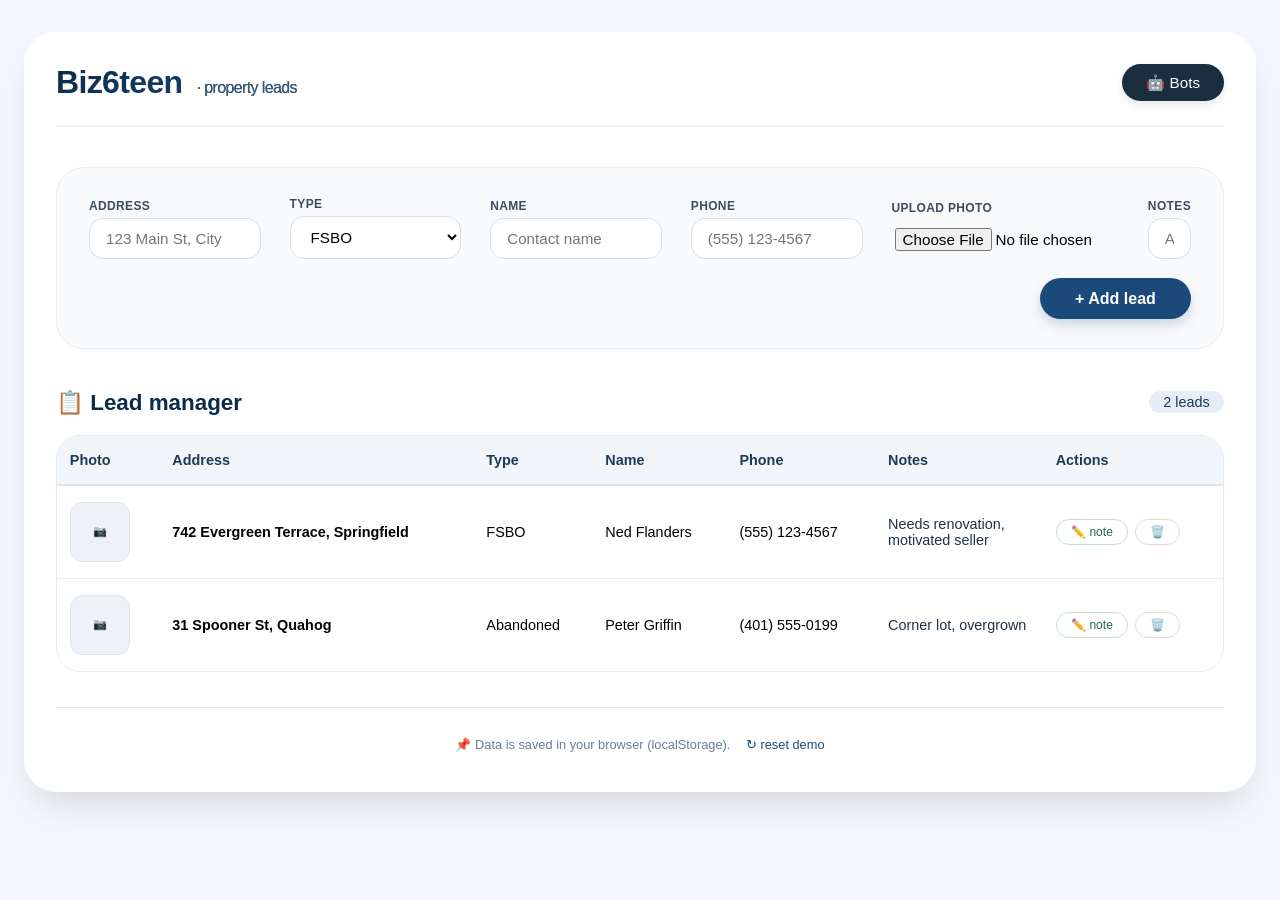
<file: frontend - biz6teen/index.htm>
<!DOCTYPE html>
<html lang="en">
<head>
  <meta charset="UTF-8">
  <meta name="viewport" content="width=device-width, initial-scale=1.0">
  <title>Biz6teen · Property Leads</title>
  <!-- separate CSS (inline for single-file demo, but kept as <style> block) -->
  <style>
    /* ===== CSS reset & base ===== */
    * {
      margin: 0;
      padding: 0;
      box-sizing: border-box;
      font-family: 'Inter', -apple-system, BlinkMacSystemFont, 'Segoe UI', Roboto, sans-serif;
    }

    body {
      background: #f4f7fc;
      min-height: 100vh;
      display: flex;
      flex-direction: column;
      align-items: center;
      padding: 2rem 1.5rem;
    }

    .app-container {
      max-width: 1440px;
      width: 100%;
      background: white;
      border-radius: 32px;
      box-shadow: 0 20px 40px -12px rgba(0,0,0,0.15);
      padding: 2rem 2rem 2.5rem;
      transition: all 0.2s;
    }

    /* header */
    .header {
      display: flex;
      flex-wrap: wrap;
      justify-content: space-between;
      align-items: center;
      margin-bottom: 2.5rem;
      border-bottom: 2px solid #eef2f6;
      padding-bottom: 1.5rem;
    }

    .logo h1 {
      font-size: 2rem;
      font-weight: 700;
      letter-spacing: -0.02em;
      background: linear-gradient(145deg, #0b2b4a, #1b4a7a);
      -webkit-background-clip: text;
      -webkit-text-fill-color: transparent;
      background-clip: text;
    }
    .logo span {
      font-weight: 400;
      color: #3d5a73;
      background: none;
      -webkit-text-fill-color: #3d5a73;
      font-size: 1rem;
      margin-left: 6px;
    }

    .bots-link {
      background: #1a2e3f;
      padding: 0.6rem 1.5rem;
      border-radius: 60px;
      color: white;
      font-weight: 500;
      text-decoration: none;
      transition: 0.2s;
      font-size: 0.95rem;
      box-shadow: 0 4px 8px rgba(0,20,40,0.1);
      display: inline-flex;
      align-items: center;
      gap: 6px;
    }
    .bots-link:hover {
      background: #0f1e2b;
      transform: scale(1.02);
      box-shadow: 0 8px 14px rgba(0,0,0,0.15);
    }

    /* lead form */
    .lead-form {
      background: #f9fafc;
      padding: 1.8rem 2rem;
      border-radius: 28px;
      margin-bottom: 2.5rem;
      display: flex;
      flex-wrap: wrap;
      align-items: flex-end;
      gap: 1.2rem 1.8rem;
      border: 1px solid #e6edf4;
    }

    .form-group {
      display: flex;
      flex-direction: column;
      gap: 0.3rem;
      flex: 1 0 140px;
    }
    .form-group label {
      font-weight: 600;
      font-size: 0.75rem;
      text-transform: uppercase;
      letter-spacing: 0.03em;
      color: #3b4d5e;
    }
    .form-group input, 
    .form-group select,
    .form-group textarea {
      background: white;
      border: 1px solid #d7e0e8;
      border-radius: 14px;
      padding: 0.7rem 1rem;
      font-size: 0.95rem;
      transition: 0.2s;
      width: 100%;
      outline: none;
    }
    .form-group input:focus,
    .form-group select:focus,
    .form-group textarea:focus {
      border-color: #1b4a7a;
      box-shadow: 0 0 0 3px rgba(27,74,122,0.15);
    }
    .form-group textarea {
      resize: vertical;
      min-height: 44px;
    }
    .form-group.file-input {
      flex: 1.5 0 180px;
    }
    .file-input input[type="file"] {
      padding: 0.5rem 0.2rem;
      background: transparent;
      border: none;
    }

    .submit-btn {
      background: #1b4a7a;
      border: none;
      color: white;
      font-weight: 600;
      padding: 0.7rem 2.2rem;
      border-radius: 40px;
      font-size: 1rem;
      cursor: pointer;
      transition: 0.2s;
      box-shadow: 0 6px 12px rgba(27,74,122,0.2);
      align-self: center;
      margin-left: auto;
      white-space: nowrap;
    }
    .submit-btn:hover {
      background: #0f3a5f;
      transform: translateY(-2px);
      box-shadow: 0 10px 18px rgba(27,74,122,0.25);
    }

    /* leads table */
    .leads-section {
      margin-top: 1rem;
    }
    .section-title {
      display: flex;
      justify-content: space-between;
      align-items: center;
      margin-bottom: 1.2rem;
    }
    .section-title h2 {
      font-weight: 600;
      font-size: 1.4rem;
      color: #0b2b4a;
    }
    .lead-count {
      background: #e6edf4;
      padding: 0.2rem 0.9rem;
      border-radius: 40px;
      font-size: 0.9rem;
      font-weight: 500;
      color: #1a3a57;
    }

    .table-wrapper {
      overflow-x: auto;
      border-radius: 24px;
      border: 1px solid #e2eaf2;
      background: white;
    }

    table {
      width: 100%;
      border-collapse: collapse;
      font-size: 0.9rem;
      min-width: 780px;
    }

    th {
      background: #f2f6fb;
      color: #1f3b54;
      font-weight: 600;
      padding: 1rem 0.8rem;
      text-align: left;
      border-bottom: 2px solid #dce5ef;
    }

    td {
      padding: 1rem 0.8rem;
      border-bottom: 1px solid #eaeff5;
      vertical-align: middle;
      background: white;
    }

    tr:last-child td {
      border-bottom: none;
    }

    .lead-img {
      width: 60px;
      height: 60px;
      object-fit: cover;
      border-radius: 12px;
      background: #eef2f6;
      border: 1px solid #dde5ed;
    }

    .lead-actions {
      display: flex;
      gap: 0.4rem;
      flex-wrap: wrap;
    }
    .btn-icon {
      background: transparent;
      border: 1px solid #d0dbe8;
      border-radius: 30px;
      padding: 0.3rem 0.9rem;
      font-size: 0.75rem;
      font-weight: 500;
      color: #1d3b5a;
      cursor: pointer;
      transition: 0.15s;
    }
    .btn-icon:hover {
      background: #eef4fa;
      border-color: #1b4a7a;
    }
    .btn-icon.delete {
      color: #b13e3e;
      border-color: #f0d2d2;
    }
    .btn-icon.delete:hover {
      background: #fce8e8;
      border-color: #b13e3e;
    }
    .btn-icon.note {
      color: #1f6d4a;
      border-color: #c2ddd0;
    }
    .btn-icon.note:hover {
      background: #e4f3eb;
    }

    .note-cell {
      max-width: 140px;
      word-break: break-word;
      color: #1e3347;
    }

    .empty-message {
      text-align: center;
      padding: 2.8rem 1rem;
      color: #6b7f93;
      font-weight: 400;
    }

    /* footer */
    .footer-note {
      margin-top: 2.2rem;
      font-size: 0.8rem;
      color: #6b7f93;
      text-align: center;
      border-top: 1px solid #e3eaf2;
      padding-top: 1.8rem;
    }
    .footer-note a {
      color: #1b4a7a;
      text-decoration: none;
      font-weight: 500;
    }

    /* responsive */
    @media (max-width: 780px) {
      .app-container { padding: 1.5rem; }
      .lead-form { flex-direction: column; align-items: stretch; }
      .submit-btn { margin-left: 0; }
    }
  </style>
</head>
<body>
<div class="app-container">
  <!-- header -->
  <header class="header">
    <div class="logo">
      <h1>Biz6teen <span>· property leads</span></h1>
    </div>
    <a href="https://business6teen-bots.up.railway.app/" target="_blank" class="bots-link">
      🤖 Bots
    </a>
  </header>

  <!-- lead capture form -->
  <form id="leadForm" class="lead-form">
    <div class="form-group">
      <label for="address">Address</label>
      <input type="text" id="address" placeholder="123 Main St, City" required>
    </div>
    <div class="form-group">
      <label for="type">Type</label>
      <select id="type">
        <option value="FSBO">FSBO</option>
        <option value="Vacant">Vacant</option>
        <option value="Rental">Rental</option>
        <option value="For Sale">For Sale</option>
        <option value="Other">Other</option>
      </select>
    </div>
    <div class="form-group">
      <label for="name">Name</label>
      <input type="text" id="name" placeholder="Contact name">
    </div>
    <div class="form-group">
      <label for="phone">Phone</label>
      <input type="text" id="phone" placeholder="(555) 123-4567">
    </div>
    <div class="form-group file-input">
      <label for="photoUpload">Upload photo</label>
      <input type="file" id="photoUpload" accept="image/*">
    </div>
    <div class="form-group" style="flex: 1.2;">
      <label for="notes">Notes</label>
      <input type="text" id="notes" placeholder="Additional info...">
    </div>
    <button type="submit" class="submit-btn">+ Add lead</button>
  </form>

  <!-- leads list / dynamic table -->
  <section class="leads-section">
    <div class="section-title">
      <h2>📋 Lead manager</h2>
      <span class="lead-count" id="leadCounter">0 leads</span>
    </div>
    <div class="table-wrapper">
      <table id="leadTable">
        <thead>
          <tr>
            <th>Photo</th>
            <th>Address</th>
            <th>Type</th>
            <th>Name</th>
            <th>Phone</th>
            <th>Notes</th>
            <th>Actions</th>
          </tr>
        </thead>
        <tbody id="leadTableBody">
          <!-- dynamic rows inserted by JS -->
          <tr><td colspan="7" class="empty-message">No leads yet. Add your first property!</td></tr>
        </tbody>
      </table>
    </div>
  </section>
  <div class="footer-note">
    <span>📌 Data is saved in your browser (localStorage).  </span>
    <a href="#" id="resetDemoLink" style="margin-left: 12px;">↻ reset demo</a>
  </div>
</div>

<!-- separate JS (inline but as <script> block) -->
<script>
  (function() {
    "use strict";

    // ----- DOM refs -----
    const form = document.getElementById('leadForm');
    const addressInput = document.getElementById('address');
    const typeSelect = document.getElementById('type');
    const nameInput = document.getElementById('name');
    const phoneInput = document.getElementById('phone');
    const photoInput = document.getElementById('photoUpload');
    const notesInput = document.getElementById('notes');
    const tbody = document.getElementById('leadTableBody');
    const leadCounter = document.getElementById('leadCounter');

    // ----- state -----
    let leads = [];          // array of lead objects
    const STORAGE_KEY = 'biz6teen_leads';

    // ----- helper: load from localStorage -----
    function loadLeads() {
      const stored = localStorage.getItem(STORAGE_KEY);
      if (stored) {
        try {
          leads = JSON.parse(stored);
          // ensure each lead has an id (for older entries)
          leads = leads.filter(l => l != null).map(l => {
            if (!l.id) l.id = Date.now() + '_' + Math.random().toString(36).slice(2, 7);
            return l;
          });
        } catch (e) {
          leads = [];
        }
      } else {
        // seed with a demo lead so it's not empty
        leads = [
          {
            id: 'demo1',
            address: '742 Evergreen Terrace, Springfield',
            type: 'FSBO',
            name: 'Ned Flanders',
            phone: '(555) 123-4567',
            notes: 'Needs renovation, motivated seller',
            photoData: null, // no photo
          },
          {
            id: 'demo2',
            address: '31 Spooner St, Quahog',
            type: 'Abandoned',
            name: 'Peter Griffin',
            phone: '(401) 555-0199',
            notes: 'Corner lot, overgrown',
            photoData: null,
          }
        ];
        saveLeads();
      }
    }

    // ----- save to localStorage -----
    function saveLeads() {
      localStorage.setItem(STORAGE_KEY, JSON.stringify(leads));
      renderTable();
    }

    // ----- render table from leads array -----
    function renderTable() {
      if (!tbody) return;

      if (leads.length === 0) {
        tbody.innerHTML = `<tr><td colspan="7" class="empty-message">✨ No leads yet. Add your first property!</td></tr>`;
        leadCounter.textContent = '0 leads';
        return;
      }

      let html = '';
      leads.forEach((lead, index) => {
        // photo: if photoData exists, show as base64 img; else placeholder
        let imgHtml = '';
        if (lead.photoData && lead.photoData.startsWith('data:image')) {
          imgHtml = `<img src="${lead.photoData}" alt="property" class="lead-img">`;
        } else {
          imgHtml = `<div class="lead-img" style="display:flex;align-items:center;justify-content:center;background:#eef2f6;color:#7a8f9f;font-size:0.7rem;">📷</div>`;
        }

        // escape notes to avoid injection
        const safeNotes = (lead.notes || '').replace(/</g, '&lt;').replace(/>/g, '&gt;');

        html += `<tr>
          <td>${imgHtml}</td>
          <td><strong>${escapeHtml(lead.address || '')}</strong></td>
          <td>${escapeHtml(lead.type || 'Other')}</td>
          <td>${escapeHtml(lead.name || '')}</td>
          <td>${escapeHtml(lead.phone || '')}</td>
          <td class="note-cell">${safeNotes}</td>
          <td>
            <div class="lead-actions">
              <button class="btn-icon note" data-action="addNote" data-id="${lead.id}">✏️ note</button>
              <button class="btn-icon delete" data-action="delete" data-id="${lead.id}">🗑️</button>
            </div>
          </td>
        </tr>`;
      });

      tbody.innerHTML = html;
      leadCounter.textContent = `${leads.length} lead${leads.length !== 1 ? 's' : ''}`;

      // attach event listeners to action buttons (delegation not needed, but we attach directly)
      document.querySelectorAll('[data-action="delete"]').forEach(btn => {
        btn.addEventListener('click', function(e) {
          const id = this.getAttribute('data-id');
          deleteLead(id);
        });
      });

      document.querySelectorAll('[data-action="addNote"]').forEach(btn => {
        btn.addEventListener('click', function(e) {
          const id = this.getAttribute('data-id');
          const lead = leads.find(l => l.id === id);
          if (!lead) return;
          const newNote = prompt('✏️ Add or update note for this lead:', lead.notes || '');
          if (newNote !== null) {
            lead.notes = newNote.trim() || '';
            saveLeads();
          }
        });
      });
    }

    // simple escape
    function escapeHtml(text) {
      if (!text) return '';
      return String(text).replace(/&/g, '&amp;').replace(/</g, '&lt;').replace(/>/g, '&gt;').replace(/"/g, '&quot;');
    }

    // ----- delete lead by id -----
    function deleteLead(id) {
      if (!id) return;
      const confirmDelete = confirm('Delete this lead?');
      if (!confirmDelete) return;
      leads = leads.filter(l => l.id !== id);
      saveLeads();
    }

    // ----- add new lead from form -----
    function addLeadFromForm(event) {
      event.preventDefault();

      const address = addressInput.value.trim();
      if (!address) {
        alert('Please enter an address.');
        addressInput.focus();
        return;
      }

      // read photo as dataURL if any
      let photoData = null;
      const file = photoInput.files && photoInput.files[0];
      if (file && file.type.startsWith('image/')) {
        const reader = new FileReader();
        reader.onload = function(e) {
          photoData = e.target.result;
          // after photo loads, create lead
          createLeadObject(address, photoData);
        };
        reader.readAsDataURL(file);
      } else {
        // no photo (or invalid)
        createLeadObject(address, null);
      }

      function createLeadObject(address, photoData) {
        const newLead = {
          id: Date.now() + '_' + Math.random().toString(36).slice(2, 9),
          address: address,
          type: typeSelect.value,
          name: nameInput.value.trim() || '',
          phone: phoneInput.value.trim() || '',
          notes: notesInput.value.trim() || '',
          photoData: photoData, // base64 or null
        };
        leads.push(newLead);
        saveLeads();
        form.reset();
        // clear file input manually (reset doesn't clear file always)
        photoInput.value = '';
        // refocus address
        addressInput.focus();
      }
    }

    // ----- reset demo (clear all leads) -----
    function resetDemo() {
      if (leads.length === 0) return;
      const confirmReset = confirm('⚠️ Delete all leads? This cannot be undone.');
      if (!confirmReset) return;
      leads = [];
      saveLeads();
    }

    // ----- init -----
    function init() {
      loadLeads();
      renderTable();

      // form submit
      form.addEventListener('submit', addLeadFromForm);

      // reset demo link
      const resetLink = document.getElementById('resetDemoLink');
      if (resetLink) {
        resetLink.addEventListener('click', function(e) {
          e.preventDefault();
          resetDemo();
        });
      }
    }

    // wait for DOM
    if (document.readyState === 'loading') {
      document.addEventListener('DOMContentLoaded', init);
    } else {
      init();
    }

  })();
</script>
</body>
</html>
</file>
